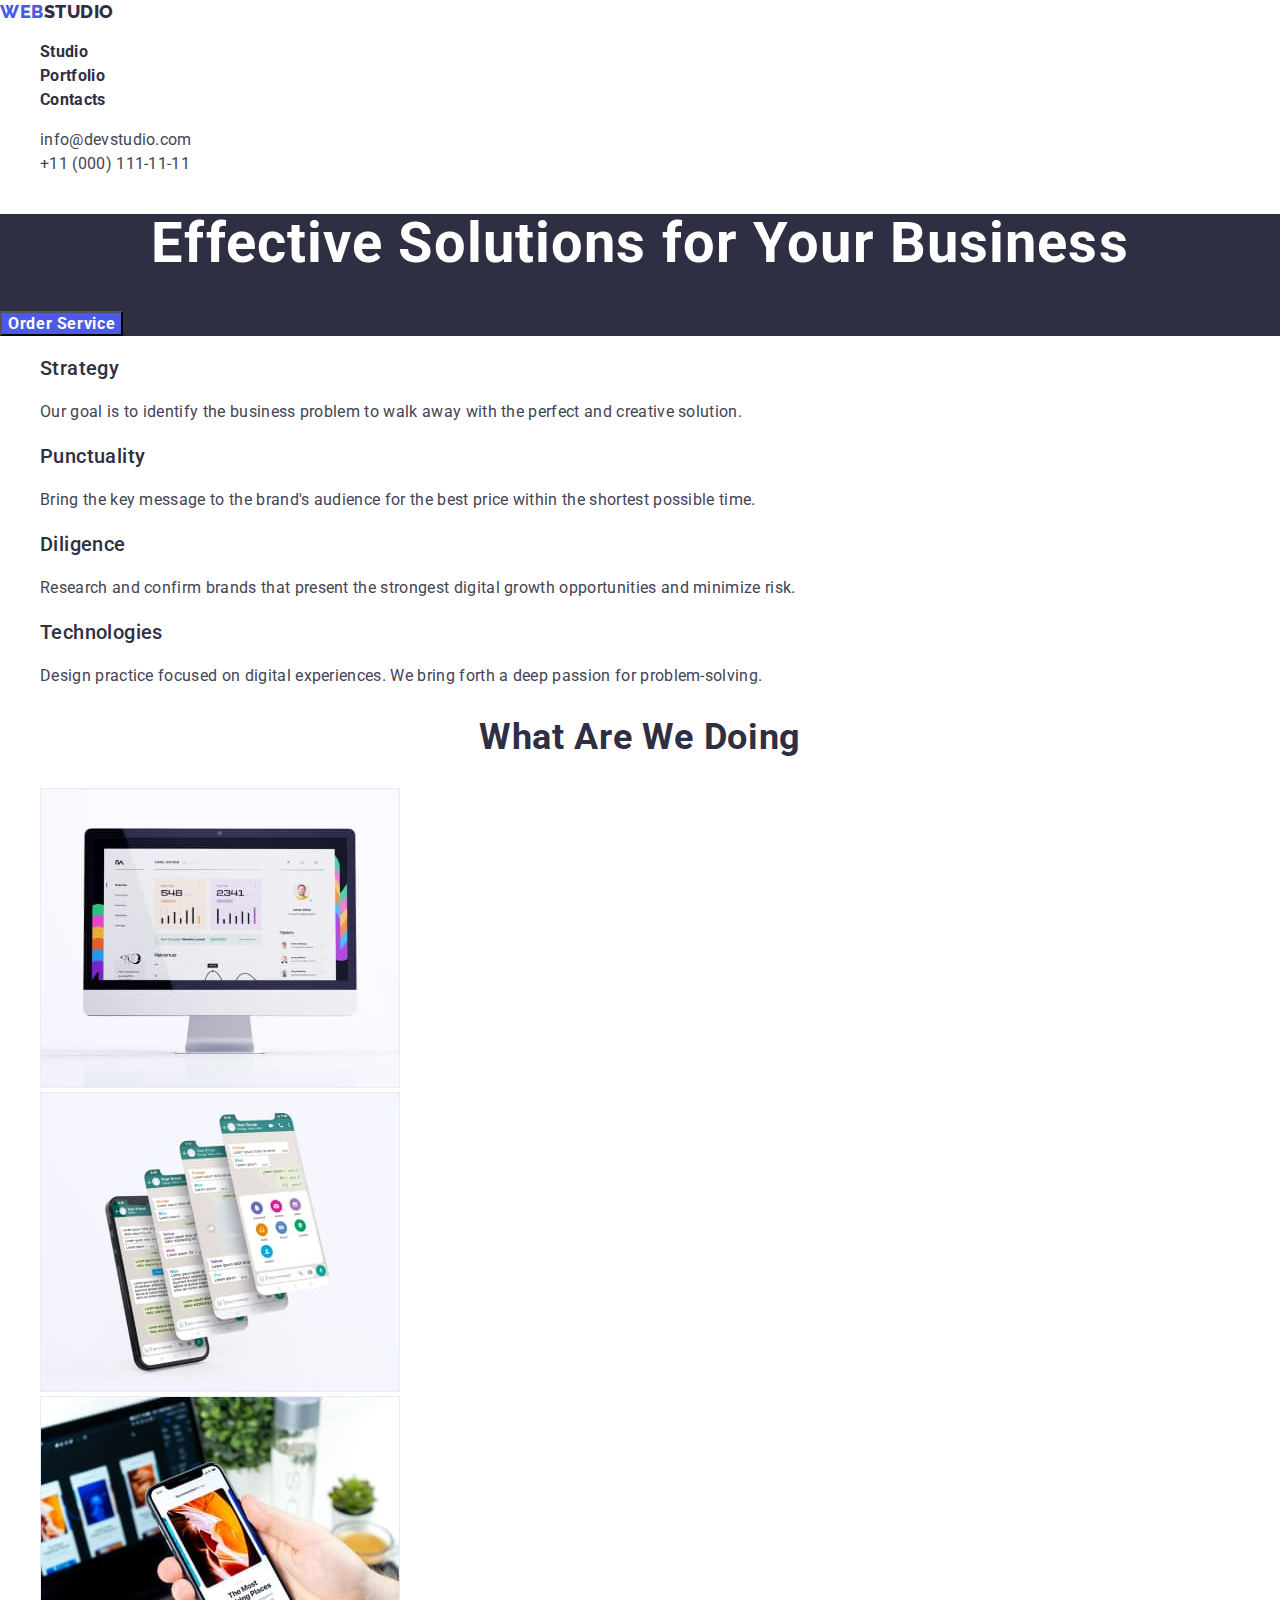
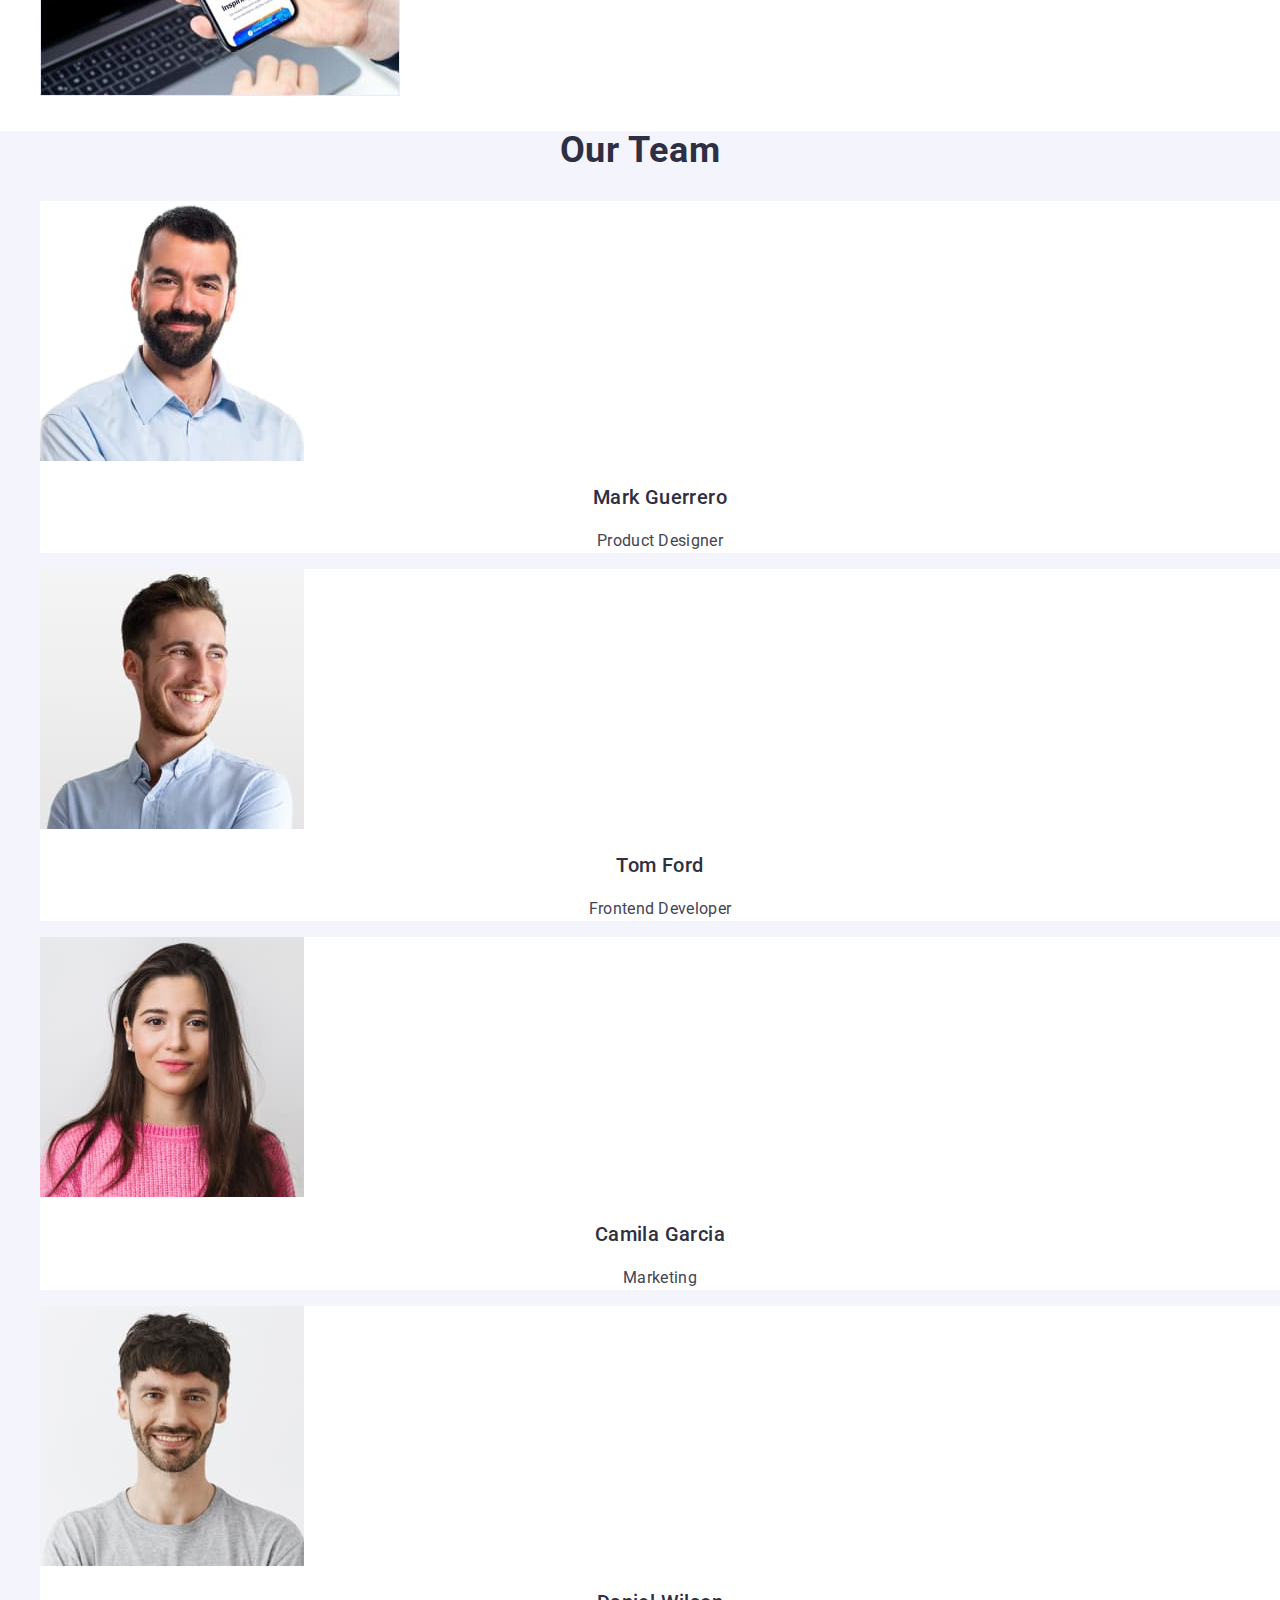
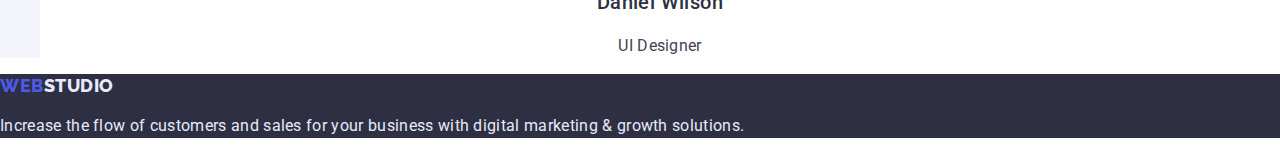
<file: index.html>
<!DOCTYPE html>
<html lang="en">
  <head>
    <meta charset="UTF-8" />
    <meta http-equiv="X-UA-Compatible" content="IE=edge" />
    <meta name="viewport" content="width=device-width, initial-scale=1.0" />
    <title>WebStudio</title>
    <link rel="preconnect" href="https://fonts.googleapis.com" />
    <link rel="preconnect" href="https://fonts.gstatic.com" crossorigin />
    <link
      href="https://fonts.googleapis.com/css2?family=Raleway:wght@800&family=Roboto:wght@400;500;700;900&display=swap"
      rel="stylesheet"
    />
    <link
      rel="stylesheet"
      href="https://cdnjs.cloudflare.com/ajax/libs/modern-normalize/1.0.0/modern-normalize.min.css"
    />
    <link rel="stylesheet" href="./css/styles.css" />
  </head>
  <body class="body">
    <!--Doc header with navigation-->
    <header class="header">
      <a class="header-logo link" href="./index.html">
        <span>Web</span>Studio
      </a>
      <nav class="header-navigation">
        <ul class="header-list list">
          <li class="header-item">
            <a class="header-link link" href="./index.html">Studio</a>
          </li>
          <li class="header-item">
            <a class="header-link link" href="./portfolio.html">Portfolio</a>
          </li>
          <li class="header-item">
            <a class="header-link link" href="">Contacts</a>
          </li>
        </ul>
      </nav>
      <ul class="header-contacts list">
        <li class="header-contact-item">
          <a class="header-contact-link link" href="mailto:info@devstudio.com"
            >info@devstudio.com</a
          >
        </li>
        <li class="header-contact-item">
          <a class="header-contact-link link" href="tel:+110001111111"
            >+11 (000) 111-11-11</a
          >
        </li>
      </ul>
    </header>
    <main>
      <!--Section 1 Effective Solutions for Your Business-->
      <section class="solutions">
        <h1 class="solutions-title">Effective Solutions for Your Business</h1>
        <button type="button" class="solution-btn btn">Order Service</button>
      </section>
      <!--Secrtion 2 Main principles-->
      <section class="principles">
        <h2 class="visually-hidden">Main principles</h2>
        <ul class="priciples list">
          <li>
            <h3 class="principles-title">Strategy</h3>
            <p class="principles-text">
              Our goal is to identify the business problem to walk away with the
              perfect and creative solution.
            </p>
          </li>
          <li>
            <h3 class="principles-title">Punctuality</h3>
            <p class="principles-text">
              Bring the key message to the brand's audience for the best price
              within the shortest possible time.
            </p>
          </li>
          <li>
            <h3 class="principles-title">Diligence</h3>
            <p class="principles-text">
              Research and confirm brands that present the strongest digital
              growth opportunities and minimize risk.
            </p>
          </li>
          <li>
            <h3 class="principles-title">Technologies</h3>
            <p class="principles-text">
              Design practice focused on digital experiences. We bring forth a
              deep passion for problem-solving.
            </p>
          </li>
        </ul>
      </section>
      <!--Section 3 What are we doing-->
      <section class="what">
        <h2 class="what-title">What are we doing</h2>
        <ul class="what-list list">
          <li class="what-item">
            <img
              src="./images/sec3im1.jpg"
              alt="Computer monitor with data charts"
              width="360"
              height="300"
            />
          </li>
          <li class="what-item">
            <img
              src="./images/sec3im2.jpg"
              alt="Smartphone with apps"
              width="360"
              height="300"
            />
          </li>
          <li class="what-item">
            <img
              src="./images/sec3im3.jpg"
              alt="Laptop and smartphone with content"
              width="360"
              height="300"
            />
          </li>
        </ul>
      </section>
      <!--Section 4 Our Team-->
      <section class="team">
        <h2 class="team-head">Our Team</h2>
        <ul class="team-list list">
          <li class="team-item">
            <img
              src="./images/ourteam1.jpg"
              alt="Mark Guerrero photo"
              width="264"
              height="260"
            />
            <h3 class="team-name">Mark Guerrero</h3>
            <p class="team-position">Product Designer</p>
          </li>
          <li class="team-item">
            <img
              src="./images/ourteam2.jpg"
              alt="Tom Ford photo"
              width="264"
              height="260"
            />
            <h3 class="team-name">Tom Ford</h3>
            <p class="team-position">Frontend Developer</p>
          </li>
          <li class="team-item">
            <img
              src="./images/ourteam3.jpg"
              alt="Camila Garcia photo"
              width="264"
              height="260"
            />
            <h3 class="team-name">Camila Garcia</h3>
            <p class="team-position">Marketing</p>
          </li>
          <li class="team-item">
            <img
              src="./images/ourteam4.jpg"
              alt="Daniel Wilson photo"
              width="264"
              height="260"
            />
            <h3 class="team-name">Daniel Wilson</h3>
            <p class="team-position">UI Designer</p>
          </li>
        </ul>
      </section>
    </main>
    <!--Footer section-->
    <footer class="footer">
      <a class="footer-logo link" href="./index.html">
        <span>Web</span>Studio
      </a>
      <p class="footer-text">
        Increase the flow of customers and sales for your business with digital
        marketing & growth solutions.
      </p>
    </footer>
  </body>
</html>
</file>
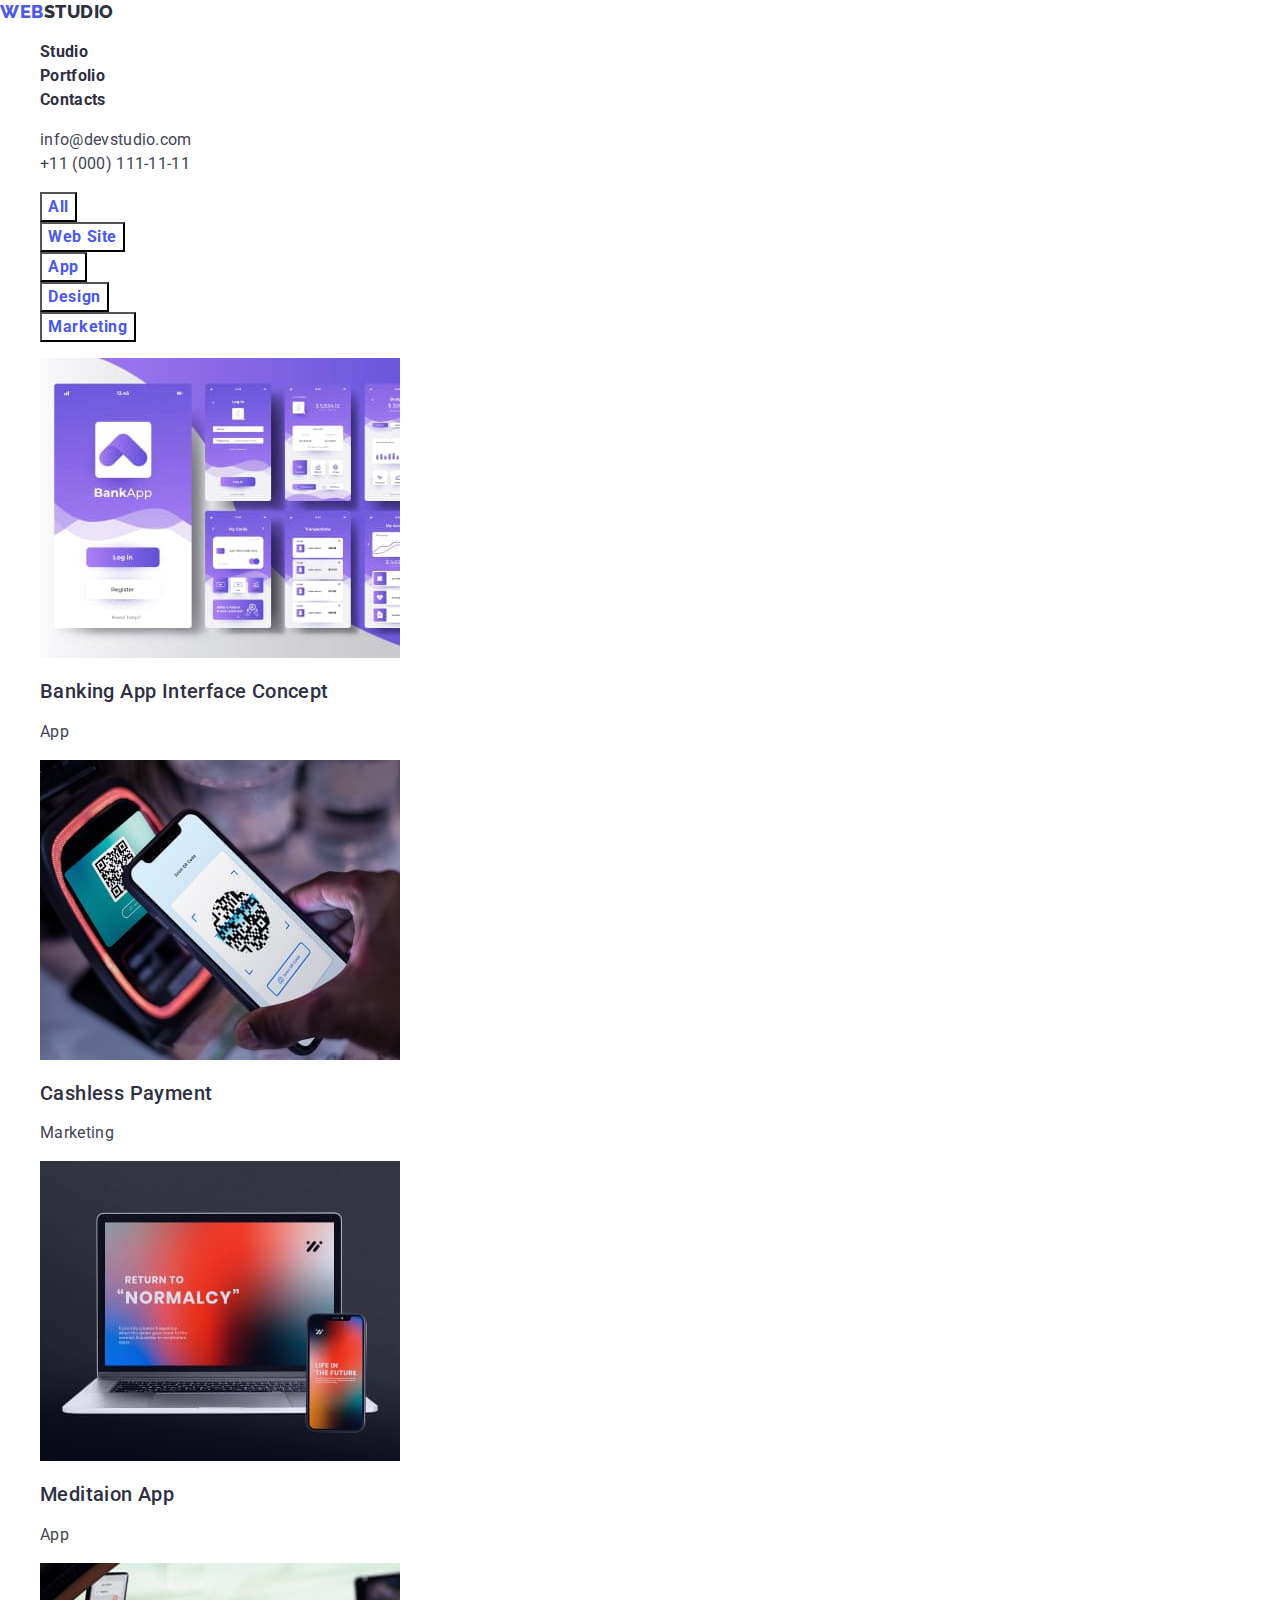
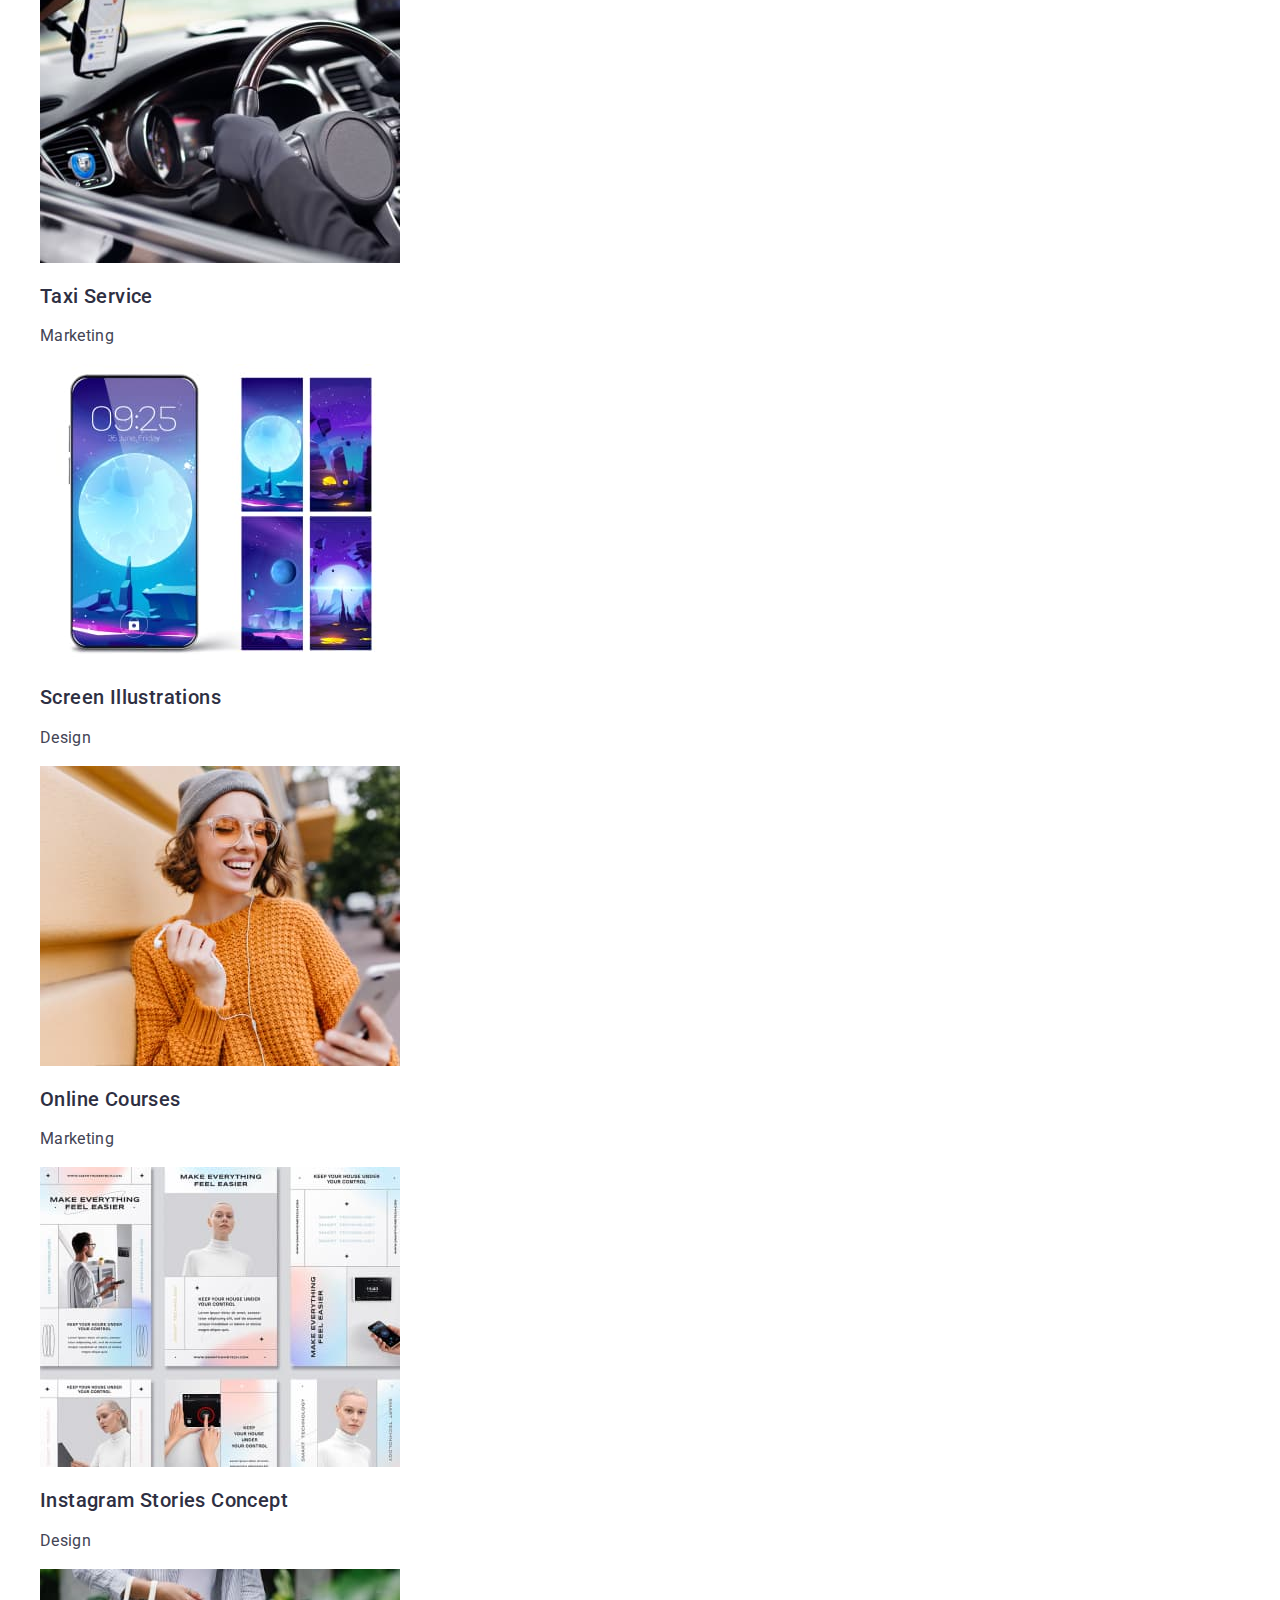
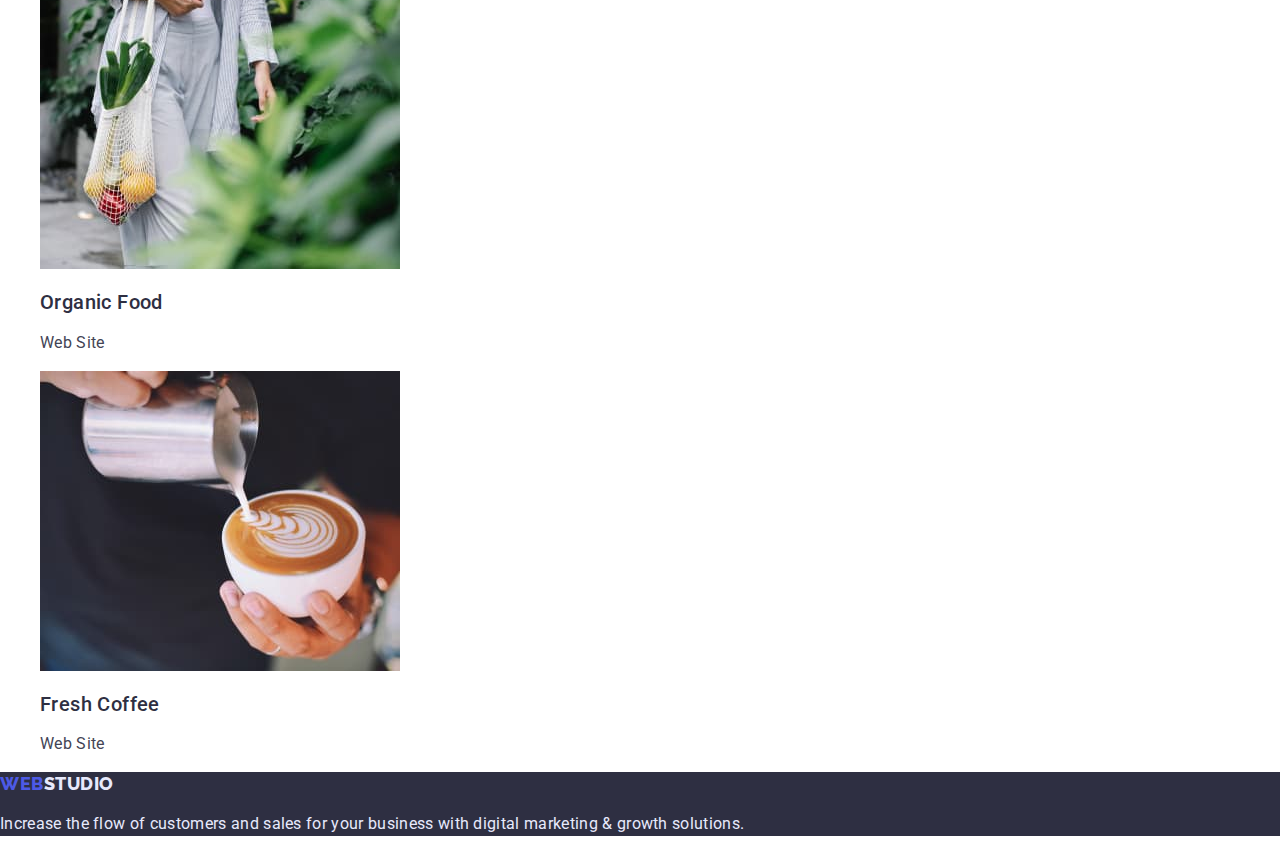
<file: portfolio.html>
<!DOCTYPE html>
<html lang="en">
  <head>
    <meta charset="UTF-8" />
    <meta http-equiv="X-UA-Compatible" content="IE=edge" />
    <meta name="viewport" content="width=device-width, initial-scale=1.0" />
    <title>WebStudio | Portfolio</title>
    <link rel="preconnect" href="https://fonts.googleapis.com" />
    <link rel="preconnect" href="https://fonts.gstatic.com" crossorigin />
    <link
      href="https://fonts.googleapis.com/css2?family=Raleway:wght@800&family=Roboto:wght@400;500;700;900&display=swap"
      rel="stylesheet"
    />
    <link
      rel="stylesheet"
      href="https://cdnjs.cloudflare.com/ajax/libs/modern-normalize/1.0.0/modern-normalize.min.css"
    />
    <link rel="stylesheet" href="./css/styles.css" />
  </head>
  <body class="body">
    <!--Doc header with navigation-->
    <header class="header">
      <a class="header-logo link" href="./index.html">
        <span>Web</span>Studio
      </a>
      <nav class="header-navigation">
        <ul class="header-list list">
          <li class="header-item">
            <a class="header-link link" href="./index.html">Studio</a>
          </li>
          <li class="header-item">
            <a class="header-link link" href="./portfolio.html">Portfolio</a>
          </li>
          <li class="header-item">
            <a class="header-link link" href="">Contacts</a>
          </li>
        </ul>
      </nav>
      <ul class="header-contacts list">
        <li class="header-contact-item">
          <a class="header-contact-link link" href="mailto:info@devstudio.com"
            >info@devstudio.com</a
          >
        </li>
        <li class="header-contact-item">
          <a class="header-contact-link link" href="tel:+110001111111"
            >+11 (000) 111-11-11</a
          >
        </li>
      </ul>
    </header>
    <main>
      <!--Section 1 Filters-->

      <section class="solutions-portfolio">
        <h1 class="visually-hidden">Solutions</h1>

        <ul class="solutions-filter-list list">
          <li class="solutions-filter-item">
            <button type="button" class="solutions-filter-btn">All</button>
          </li>
          <li class="solutions-filter-item">
            <button type="button" class="solutions-filter-btn">Web Site</button>
          </li>
          <li class="solutions-filter-item">
            <button type="button" class="solutions-filter-btn">App</button>
          </li>
          <li class="solutions-filter-item">
            <button type="button" class="solutions-filter-btn">Design</button>
          </li>
          <li class="solutions-filter-item">
            <button type="button" class="solutions-filter-btn">
              Marketing
            </button>
          </li>
        </ul>
        <!-- Subsection 1 cards  -->
        <ul class="solutions-result list">
          <li class="solution-result-item">
            <img
              src="./images/banking-app-interface-concept.jpg"
              alt="Banking App Interface screenshots"
              width="360"
              height="300"
            />
            <h2 class="solution-result-title">Banking App Interface Concept</h2>
            <p class="solution-result-text">App</p>
          </li>
          <li class="solution-result-item">
            <img
              src="./images/cashless-payment.jpg"
              alt="Smartphone and bank terminal"
              width="360"
              height="300"
            />
            <h2 class="solution-result-title">Cashless Payment</h2>
            <p class="solution-result-text">Marketing</p>
          </li>
          <li class="solution-result-item">
            <img
              src="./images/meditaion-app.jpg"
              alt="Laptop and smartphone with Meditaion app"
              width="360"
              height="300"
            />
            <h2 class="solution-result-title">Meditaion App</h2>
            <p class="solution-result-text">App</p>
          </li>
          <li class="solution-result-item">
            <img
              src="./images/taxi-service.jpg"
              alt="Taxi dashboard"
              width="360"
              height="300"
            />
            <h2 class="solution-result-title">Taxi Service</h2>
            <p class="solution-result-text">Marketing</p>
          </li>
          <li class="solution-result-item">
            <img
              src="./images/screen-illustrations.jpg"
              alt="Screen Illustrations art"
              width="360"
              height="300"
            />
            <h2 class="solution-result-title">Screen Illustrations</h2>
            <p class="solution-result-text">Design</p>
          </li>
          <li class="solution-result-item">
            <img
              src="./images/online-courses.jpg"
              alt="Student girl"
              width="360"
              height="300"
            />
            <h2 class="solution-result-title">Online Courses</h2>
            <p class="solution-result-text">Marketing</p>
          </li>
          <li class="solution-result-item">
            <img
              src="./images/instagram-stories-concept.jpg"
              alt="Samples of Instagram Stories"
              width="360"
              height="300"
            />
            <h2 class="solution-result-title">Instagram Stories Concept</h2>
            <p class="solution-result-text">Design</p>
          </li>
          <li class="solution-result-item">
            <img
              src="./images/organic-food.jpg"
              alt="Organic Food in the bag"
              width="360"
              height="300"
            />
            <h2 class="solution-result-title">Organic Food</h2>
            <p class="solution-result-text">Web Site</p>
          </li>
          <li class="solution-result-item">
            <img
              src="./images/fresh-coffee.jpg"
              alt=""
              width="360"
              height="300"
            />
            <h2 class="solution-result-title">Fresh Coffee</h2>
            <p class="solution-result-text">Web Site</p>
          </li>
        </ul>
      </section>
    </main>
    <!--Footer section-->
    <footer class="footer">
      <a class="footer-logo link" href="./index.html">
        <span>Web</span>Studio
      </a>
      <p class="footer-text">
        Increase the flow of customers and sales for your business with digital
        marketing & growth solutions.
      </p>
    </footer>
  </body>
</html>
</file>
<file: css/styles.css>
:root {
  --primary-brand-color: #4D5AE5;
  --pressed-state-color: #404BBF;
  --dakr-overlays-headings: #2e2f42;
  --body-text-color: #434455;
  --subtle-text-color: #8E8F99;
  --accent-background-color: #E7E9FC;
  --light-bacground-color: #F4F4FD;
  --primary-background-color: #ffffff;
}

.visually-hidden {
  position: absolute;
  width: 1px;
  height: 1px;
  margin: -1px;
  border: 0;
  padding: 0;
  white-space: nowrap;
  clip-path: inset(100%);
  clip: rect(0 0 0 0);
  overflow: hidden;
}

/* * {
  color: none;
} */

/* Body */

body {
  font-family: "Roboto", sans-serif;
  color: var(--body-text-color);
}

.link {
  text-decoration: none;
}

.list {
  list-style: none;
}



/* Header */
.header {
  background-color: var(--primary-background-color);
}
.header-logo {
  font-family: "Raleway", sans-serif;
  font-style: normal;
  font-weight: 800;
  font-size: 18px;
  line-height: calc(24 / 18);

  letter-spacing: 0.03em;
  text-transform: uppercase;
  color: var(--dakr-overlays-headings);
}
.header-logo > span {
  color: var(--primary-brand-color);
}

.header-link {
  font-weight: 700;
  font-size: 16px;
  line-height: 1.5;
  letter-spacing: 0.02em;
  color: var(--dakr-overlays-headings);
}
.header-link:hover,
.header-link:focus {
  color: var(--pressed-state-color);
}

.header-contact-link {
  font-weight: 400;
  font-size: 16px;
  line-height: 1.5;
  letter-spacing: 0.02em;
  color: var(--body-text-color);
  text-decoration: none;
}
.header-contact-link:hover,
.header-contact-link:focus {
  color: var(--pressed-state-color);
}

/* Section 1 Effective Solutions for Your Business */
.solutions {
  background-color: var(--dakr-overlays-headings);
}
.solutions-title {
  font-weight: 700;
  font-size: 56px;
  line-height: 1.07;
  text-align: center;
  letter-spacing: 0.02em;
  color: var(--primary-background-color);
}
.solution-btn {
  font-family: inherit;
  font-weight: 700;
  font-size: 16px;
  line-height: 1.19;
  letter-spacing: 0.04em;
  color: var(--primary-background-color);
  background-color: var(--primary-brand-color);
  cursor: pointer;
}
.solution-btn:focus,
.solution-btn:hover {
  background-color: var(--pressed-state-color);
}

/* Secrtion 2 Main principles */

.priciples {
  background-color: var(--primary-background-color);
}
.principles-title {
  font-weight: 500;
  font-size: 20px;
  line-height: 1.2;
  letter-spacing: 0.02em;
  color: var(--dakr-overlays-headings);
}
.principles-text {
  font-size: 16px;
  line-height: 1.5;
  letter-spacing: 0.02em;
}

/* Section 3 What are we doing */

.what {
  background-color: var(--primary-background-color);
}
.what-title {
  font-weight: 700;
  font-size: 36px;
  line-height: 1.11;
  text-align: center;
  letter-spacing: 0.02em;
  text-transform: capitalize;
  color: var(--dakr-overlays-headings);
}

/* Section 4 Our Team */
.team {
   background-color: var(--light-bacground-color);
}
.team-head {
  font-weight: 700;
  font-size: 36px;
  line-height: 1.11;
  text-align: center;
  letter-spacing: 0.02em;
  text-transform: capitalize;
  color: var(--dakr-overlays-headings);
}

.team-item {
  background-color: var(--primary-background-color);
}
.team-name {
  font-weight: 500;
  font-size: 20px;
  line-height: 1.2;
  text-align: center;
  letter-spacing: 0.02em;
  color: var(--dakr-overlays-headings);
}
.team-position {
  font-size: 16px;
  line-height: 1.5;
  text-align: center;
  letter-spacing: 0.02em;
  color: var(--body-text-color);
}

/* Footer section */
.footer {
  color: var(--accent-background-color);
  background-color: var(--dakr-overlays-headings);
}

.footer-logo {
  font-family: "Raleway", sans-serif;
  font-style: normal;
  font-weight: 800;
  font-size: 18px;
  line-height: calc(24 / 18);
  letter-spacing: 0.03em;
  text-transform: uppercase;
  color: inherit;
}
.footer-logo > span {
  color: var(--primary-brand-color);
}
.footer-text {
  font-size: 16px;
  line-height: 1.5;
  letter-spacing: 0.02em;
}
/* Potrfolio.html */
.solutions-portfolio {
  background-color: var(--primary-background-color);
}

/* Section 1 Filters */
.solutions-filter-btn {
  font-family: inherit;
  font-weight: 700;
  font-size: 16px;
  line-height: 1.5;
  text-align: center;
  letter-spacing: 0.04em;
  color: var(--primary-brand-color);
  background-color: var(--light-bacground-colorcolor);
  cursor: pointer;
}

.solutions-filter-btn:hover,
.solutions-filter-btn:focus {
  color: var(--primary-background-color);
  background-color: var(--pressed-state-color);
}
/* Subsection 1 cards */

.solutions-result list {
  background-color: var(--primary-background-color);
}
.solution-result-title {
  font-weight: 500;
  font-size: 20px;
  line-height: 1.2;
  letter-spacing: 0.02em;
  color: var(--dakr-overlays-headings);
}

.solution-result-text {
  font-weight: 400;
  font-size: 16px;
  line-height: 1.5;
  letter-spacing: 0.02em;
  color: var(--body-text-color);
}
</file>
